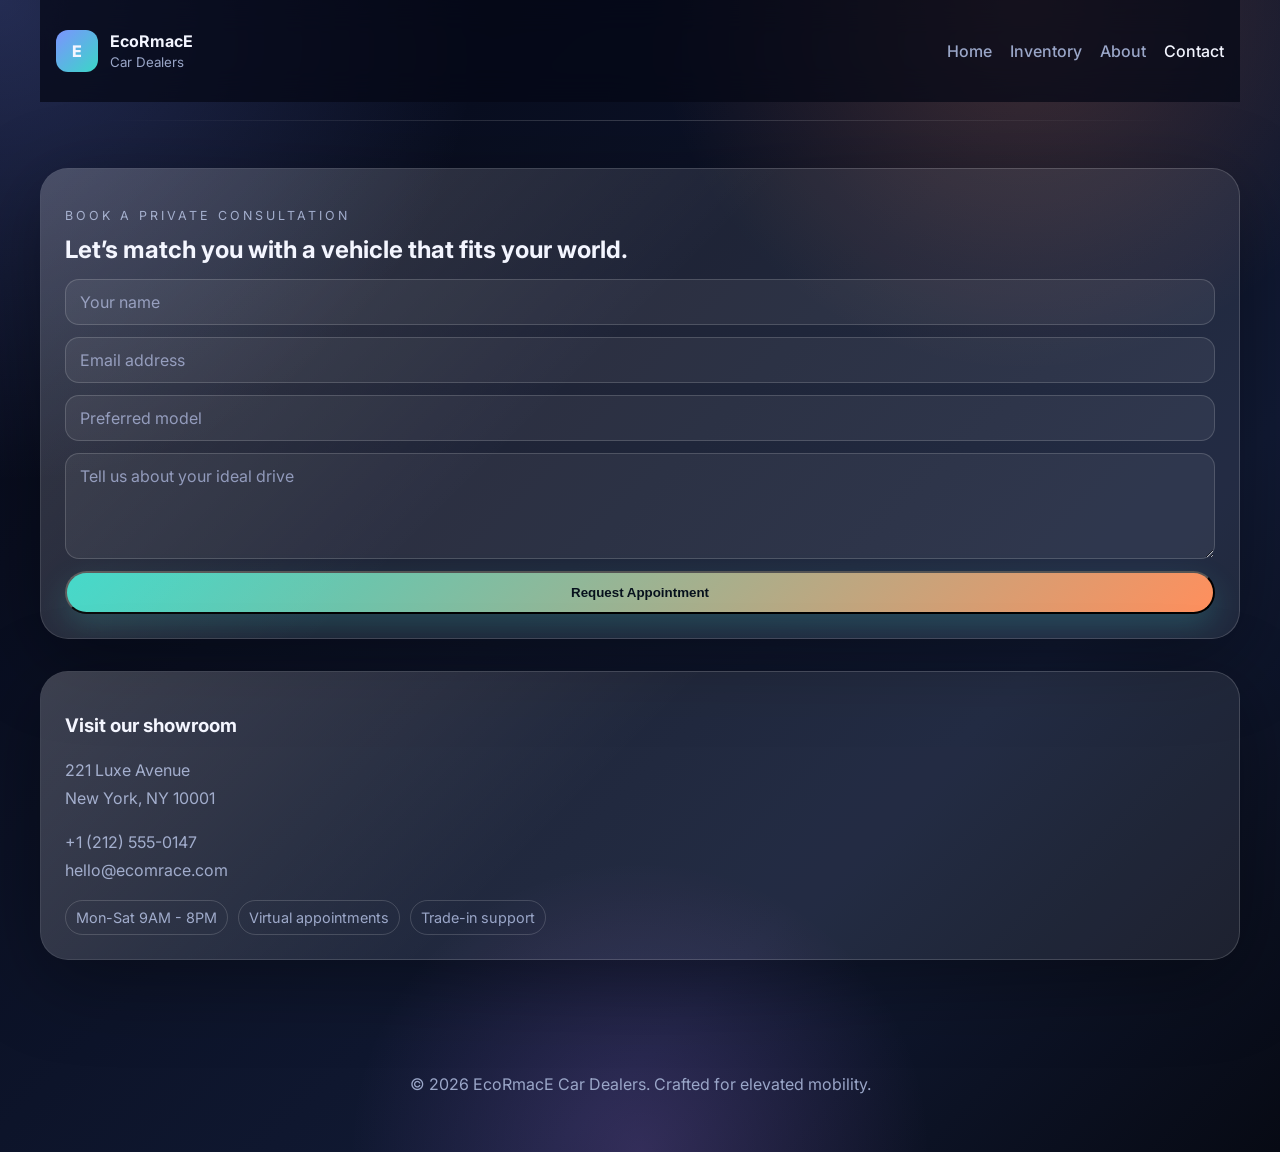
<file: contact.html>
<!DOCTYPE html>
<html lang="en">
  <head>
    <meta charset="UTF-8" />
    <meta name="viewport" content="width=device-width, initial-scale=1.0" />
    <title>Contact | EcoRmacE Car Dealers</title>
    <link rel="preconnect" href="https://fonts.googleapis.com" />
    <link rel="preconnect" href="https://fonts.gstatic.com" crossorigin />
    <link href="https://fonts.googleapis.com/css2?family=Inter:wght@400;500;600;700;800&display=swap" rel="stylesheet" />
    <link rel="stylesheet" href="styles.css" />
  </head>
  <body>
    <div class="page-shell">
      <header class="topbar">
        <a href="index.html" class="brand">
          <span class="brand-mark">E</span>
          <span>
            <strong>EcoRmacE</strong>
            <small>Car Dealers</small>
          </span>
        </a>
        <button class="nav-toggle" aria-label="Open menu">
          <span></span><span></span><span></span>
        </button>
        <nav class="nav-links">
          <a href="index.html">Home</a>
          <a href="inventory.html">Inventory</a>
          <a href="about.html">About</a>
          <a href="contact.html" class="active">Contact</a>
        </nav>
      </header>

      <main>
        <section class="section reveal contact-layout">
          <div class="card form-card">
            <p class="eyebrow">Book a private consultation</p>
            <h2>Let’s match you with a vehicle that fits your world.</h2>
            <form>
              <input type="text" placeholder="Your name" />
              <input type="email" placeholder="Email address" />
              <input type="text" placeholder="Preferred model" />
              <textarea rows="4" placeholder="Tell us about your ideal drive"></textarea>
              <button class="btn btn-primary" type="submit">Request Appointment</button>
            </form>
          </div>
          <div class="card contact-card">
            <h3>Visit our showroom</h3>
            <p>221 Luxe Avenue<br />New York, NY 10001</p>
            <p>+1 (212) 555-0147<br />hello@ecomrace.com</p>
            <div class="contact-badges">
              <span>Mon-Sat 9AM - 8PM</span>
              <span>Virtual appointments</span>
              <span>Trade-in support</span>
            </div>
          </div>
        </section>
      </main>

      <footer class="footer">
        <p>© 2026 EcoRmacE Car Dealers. Crafted for elevated mobility.</p>
      </footer>
    </div>

    <script src="script.js"></script>
  </body>
</html>
</file>
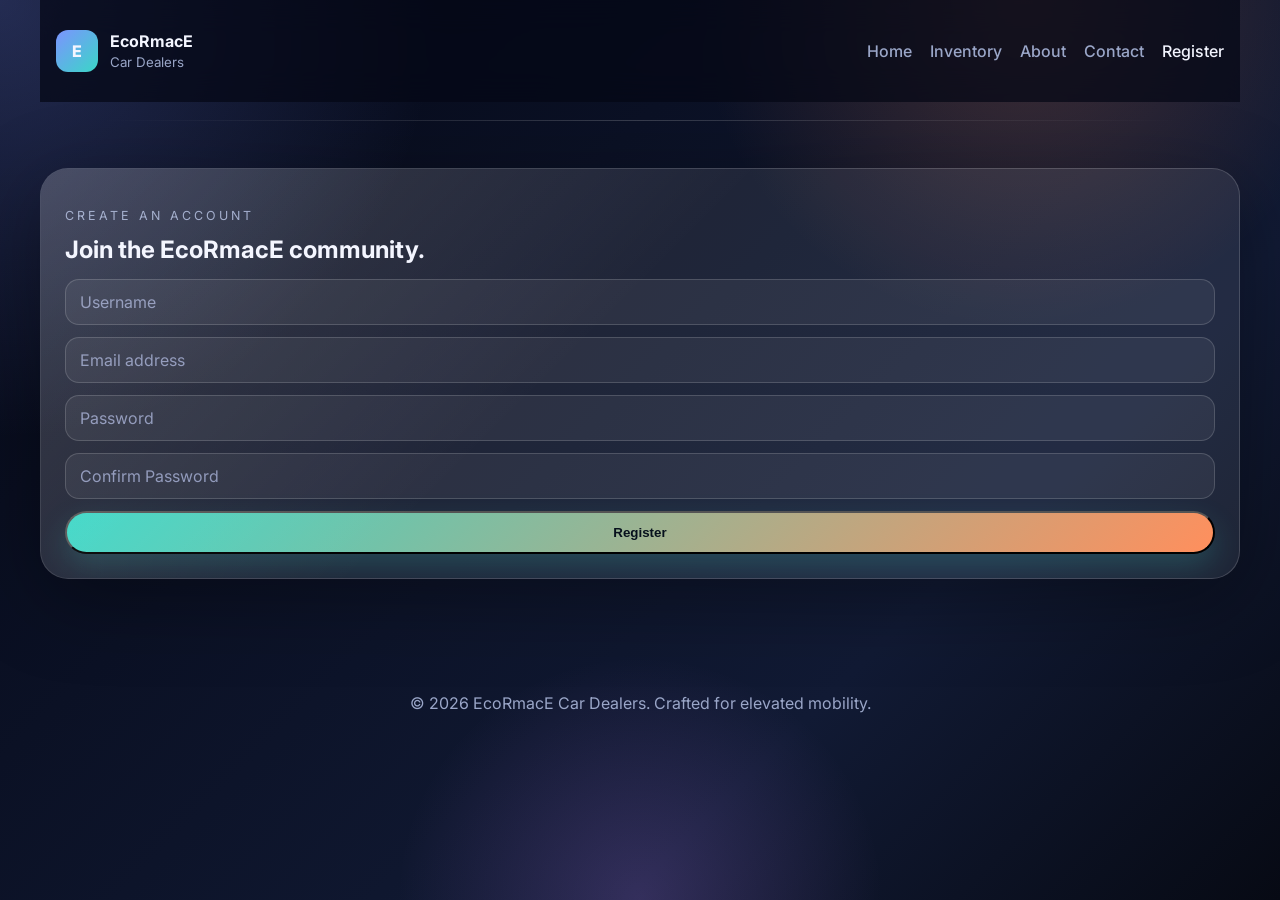
<file: register.html>
<!DOCTYPE html>
<html lang="en">
  <head>
    <meta charset="UTF-8" />
    <meta name="viewport" content="width=device-width, initial-scale=1.0" />
    <title>Register | EcoRmacE Car Dealers</title>
    <link rel="preconnect" href="https://fonts.googleapis.com" />
    <link rel="preconnect" href="https://fonts.gstatic.com" crossorigin />
    <link href="https://fonts.googleapis.com/css2?family=Inter:wght@400;500;600;700;800&display=swap" rel="stylesheet" />
    <link rel="stylesheet" href="styles.css" />
  </head>
  <body>
    <div class="page-shell">
      <header class="topbar">
        <a href="index.html" class="brand">
          <span class="brand-mark">E</span>
          <span>
            <strong>EcoRmacE</strong>
            <small>Car Dealers</small>
          </span>
        </a>
        <button class="nav-toggle" aria-label="Open menu">
          <span></span><span></span><span></span>
        </button>
        <nav class="nav-links">
          <a href="index.html">Home</a>
          <a href="inventory.html">Inventory</a>
          <a href="about.html">About</a>
          <a href="contact.html">Contact</a>
          <a href="register.html" class="active">Register</a>
        </nav>
      </header>

      <main>
        <section class="section reveal">
          <div class="card form-card">
            <p class="eyebrow">Create an account</p>
            <h2>Join the EcoRmacE community.</h2>
            <form>
              <input type="text" placeholder="Username" />
              <input type="email" placeholder="Email address" />
              <input type="password" placeholder="Password" />
              <input type="password" placeholder="Confirm Password" />
              <button class="btn btn-primary" type="submit">Register</button>
            </form>
          </div>
        </section>
      </main>

      <footer class="footer">
        <p>© 2026 EcoRmacE Car Dealers. Crafted for elevated mobility.</p>
      </footer>
    </div>

    <script src="script.js"></script>
  </body>
</html>
</file>
<file: styles.css>
:root {
  --bg: #050816;
  --bg-soft: #0d1327;
  --text: #f3f5ff;
  --muted: #9aa6c8;
  --accent: #7c93ff;
  --accent-2: #3ad7c7;
  --accent-3: #ff8f5d;
  --accent-4: #c084ff;
  --card: rgba(255, 255, 255, 0.08);
  --border: rgba(255, 255, 255, 0.16);
  --shadow: 0 20px 80px rgba(0, 0, 0, 0.35);
}

* {
  box-sizing: border-box;
}

html {
  scroll-behavior: smooth;
}

body {
  margin: 0;
  font-family: 'Inter', sans-serif;
  background:
    radial-gradient(circle at top left, rgba(124, 147, 255, 0.26), transparent 28%),
    radial-gradient(circle at 80% 0%, rgba(255, 143, 93, 0.22), transparent 24%),
    radial-gradient(circle at 50% 100%, rgba(192, 132, 255, 0.2), transparent 22%),
    linear-gradient(135deg, var(--bg), #111a34 70%, #070a14);
  color: var(--text);
  min-height: 100vh;
}

img {
  max-width: 100%;
  display: block;
}

.page-shell {
  width: min(1200px, calc(100% - 32px));
  margin: 0 auto;
  padding-bottom: 32px;
}

.topbar {
  display: flex;
  align-items: center;
  justify-content: space-between;
  padding: 30px 16px;
  position: sticky;
  top: 0;
  z-index: 20;
  backdrop-filter: blur(16px);
  background: rgba(5, 8, 22, 0.72);
}

.brand {
  display: flex;
  align-items: center;
  gap: 12px;
  color: var(--text);
  text-decoration: none;
}

.brand-mark {
  width: 42px;
  height: 42px;
  display: grid;
  place-items: center;
  border-radius: 12px;
  background: linear-gradient(135deg, var(--accent), var(--accent-2));
  font-weight: 800;
}

.brand strong {
  display: block;
}

.brand small {
  color: var(--muted);
}

.nav-links {
  display: flex;
  gap: 18px;
}

.nav-links a {
  color: var(--muted);
  text-decoration: none;
  font-weight: 500;
  transition: color 0.25s ease;
}

.nav-links a:hover,
.nav-links a.active {
  color: var(--text);
}

.nav-toggle {
  display: none;
  background: transparent;
  border: 0;
  padding: 6px;
}

.nav-toggle span {
  display: block;
  width: 24px;
  height: 2px;
  background: var(--text);
  margin: 4px 0;
}

.hero,
.page-hero,
.detail-hero,
.contact-layout {
  padding: 28px 0 58px;
}

.contact-layout {
  display: grid;
  gap: 32px;
}

.hero {
  display: grid;
  grid-template-columns: 1.15fr 0.85fr;
  gap: 32px;
  align-items: center;
  min-height: 78vh;
}

.eyebrow {
  text-transform: uppercase;
  letter-spacing: 0.24em;
  font-size: 0.78rem;
  color: var(--accent-2);
  margin-bottom: 10px;
}

.hero h1,
.page-hero h1,
.detail-side h1,
.section h2 {
  line-height: 1.05;
  margin: 0 0 16px;
}

.hero h1 {
  font-size: clamp(2.2rem, 4vw, 4.1rem);
}

.hero-text,
.page-hero p,
.split-copy p,
.card p,
.form-card p,
.contact-card p {
  color: var(--muted);
  line-height: 1.75;
}

.hero-actions {
  display: flex;
  gap: 14px;
  margin: 24px 0 28px;
  flex-wrap: wrap;
}

.btn {
  display: inline-flex;
  align-items: center;
  justify-content: center;
  padding: 12px 18px;
  border-radius: 999px;
  text-decoration: none;
  font-weight: 700;
  transition: transform 0.25s ease, box-shadow 0.25s ease;
}

.btn:hover {
  transform: translateY(-2px);
}

.btn-primary {
  color: #07111d;
  background: linear-gradient(135deg, var(--accent-2), var(--accent-3));
  box-shadow: 0 12px 30px rgba(58, 215, 199, 0.2);
}

.btn-secondary {
  color: var(--text);
  border: 1px solid var(--border);
  background: rgba(255, 255, 255, 0.04);
}

.btn-secondary:hover {
  border-color: rgba(255, 143, 93, 0.45);
  box-shadow: inset 0 0 0 1px rgba(255, 143, 93, 0.16);
}

.hero-points {
  display: flex;
  gap: 20px;
  flex-wrap: wrap;
}

.hero-points div {
  padding: 12px 14px;
  border: 1px solid var(--border);
  border-radius: 16px;
  background: rgba(255, 255, 255, 0.04);
}

.hero-points div:nth-child(2n) {
  border-color: rgba(255, 143, 93, 0.3);
  background: linear-gradient(135deg, rgba(255, 143, 93, 0.12), rgba(255, 255, 255, 0.04));
}

.hero-points div:nth-child(3n) {
  border-color: rgba(192, 132, 255, 0.3);
  background: linear-gradient(135deg, rgba(192, 132, 255, 0.14), rgba(255, 255, 255, 0.04));
}

.hero-points strong {
  display: block;
  font-size: 1.1rem;
}

.hero-points span {
  color: var(--muted);
  font-size: 0.9rem;
}

.hero-card,
.card,
.image-panel,
.form-card,
.contact-card {
  border: 1px solid var(--border);
  background: var(--card);
  box-shadow: var(--shadow);
  border-radius: 28px;
  overflow: hidden;
  position: relative;
}

.hero-slider {
  min-height: 520px;
}

.hero-slide {
  position: absolute;
  inset: 0;
  opacity: 0;
  transition: opacity 0.8s ease;
}

.hero-slide.active {
  opacity: 1;
}

.hero-slide img {
  width: 100%;
  height: 100%;
  object-fit: cover;
}

.hero-card::before,
.card::before {
  content: '';
  position: absolute;
  inset: 0;
  background: linear-gradient(135deg, rgba(255,255,255,0.14), transparent 45%);
  pointer-events: none;
}

.hero-card img,
.vehicle-card img,
.image-panel img,
.detail-main img {
  width: 100%;
  height: 100%;
  object-fit: cover;
}

.floating-card {
  position: absolute;
  left: 20px;
  bottom: 20px;
  padding: 16px;
  border-radius: 18px;
  background: rgba(7, 10, 24, 0.7);
  backdrop-filter: blur(20px);
  border: 1px solid rgba(255,255,255,0.12);
}

.floating-card p {
  margin: 0 0 6px;
  font-size: 0.82rem;
  text-transform: uppercase;
  letter-spacing: 0.2em;
  color: var(--accent-2);
}

.floating-card h3 {
  margin: 0 0 4px;
}

.floating-card span {
  color: var(--muted);
  font-size: 0.9rem;
}

.section {
  padding: 48px 0 56px;
  margin: 18px 0;
  position: relative;
}

.section::before {
  content: '';
  position: absolute;
  left: 50%;
  top: 0;
  transform: translateX(-50%);
  width: min(100%, 1080px);
  height: 1px;
  background: linear-gradient(90deg, transparent, rgba(255,255,255,0.18), transparent);
}

.section-heading {
  margin-bottom: 48px;
  padding-bottom: 8px;
}

.section-heading.spaced {
  display: flex;
  justify-content: space-between;
  align-items: end;
  gap: 16px;
}

.text-link {
  color: var(--accent-2);
  text-decoration: none;
  font-weight: 600;
}

.feature-grid,
.inventory-grid,
.spec-grid,
.values-grid {
  display: grid;
  grid-template-columns: repeat(3, minmax(0, 1fr));
  gap: 20px;
}

.feature-card,
.spec-card,
.vehicle-card,
.form-card,
.contact-card {
  transition: transform 0.25s ease, border-color 0.25s ease;
}

.feature-card:hover,
.spec-card:hover,
.vehicle-card:hover,
.form-card:hover,
.contact-card:hover {
  transform: translateY(-4px);
  border-color: rgba(124, 147, 255, 0.4);
}

.feature-card {
  padding: 20px;
}
.spec-card {
  padding: 20px;
}
.vehicle-card {
  padding: 0;
}
.contact-card {
  padding: 20px;
}

.card-content {
  padding: 20px 20px 22px;
}

.feature-card:nth-child(2n) {
  background: linear-gradient(135deg, rgba(255, 143, 93, 0.16), rgba(255, 255, 255, 0.06));
}

.feature-card:nth-child(3n) {
  background: linear-gradient(135deg, rgba(192, 132, 255, 0.16), rgba(255, 255, 255, 0.06));
}

.spec-card:nth-child(2n) {
  background: linear-gradient(135deg, rgba(58, 215, 199, 0.16), rgba(255, 255, 255, 0.06));
}

.spec-card:nth-child(3n) {
  background: linear-gradient(135deg, rgba(255, 143, 93, 0.16), rgba(255, 255, 255, 0.06));
}

.card-topline {
  display: flex;
  justify-content: space-between;
  gap: 12px;
  align-items: center;
  margin-bottom: 8px;
}

.card-topline span {
  font-weight: 700;
  color: var(--accent-2);
}

.vehicle-card img {
  height: 220px;
}
.vehicle-link {
  text-decoration: none;
  color: inherit;
  display: block;
  transition: transform 0.25s ease, border-color 0.25s ease;
}

.vehicle-link:hover {
  transform: translateY(-4px);
  border-color: rgba(124, 147, 255, 0.5);
}
.split-section {
  display: grid;
  grid-template-columns: 1fr 1fr;
  gap: 24px;
  align-items: center;
}

.check-list {
  padding: 0;
  margin: 16px 0 0;
  list-style: none;
}

.check-list li {
  padding: 8px 0;
  color: var(--muted);
}

.check-list li::before {
  content: '✓';
  color: var(--accent-2);
  margin-right: 8px;
}

.page-hero {
  text-align: center;
  padding-top: 42px;
  padding-bottom: 44px;
}

.page-hero h1 {
  font-size: clamp(2rem, 3.5vw, 3rem);
}

.filter-row {
  display: flex;
  gap: 12px;
  flex-wrap: wrap;
  margin-bottom: 18px;
}

.chip {
  padding: 8px 14px;
  border: 1px solid var(--border);
  border-radius: 999px;
  color: var(--muted);
  background: rgba(255,255,255,0.04);
}

.chip.active {
  color: var(--text);
  background: linear-gradient(135deg, rgba(124, 147, 255, 0.28), rgba(255, 143, 93, 0.18));
}

.detail-hero {
  display: grid;
  grid-template-columns: 1.15fr 0.85fr;
  gap: 24px;
  align-items: stretch;
}

.detail-main img {
  height: 100%;
  min-height: 420px;
  border-radius: 28px;
}

.detail-side {
  padding: 24px;
}

.price {
  font-size: 1.7rem;
  font-weight: 700;
  color: var(--accent-2);
}

.detail-list {
  list-style: none;
  padding: 0;
  margin: 14px 0 20px;
}

.detail-list li {
  padding: 8px 0;
  border-bottom: 1px solid rgba(255,255,255,0.1);
  color: var(--muted);
}

.gallery-grid {
  display: grid;
  grid-template-columns: repeat(3, minmax(0, 1fr));
  gap: 16px;
}

.gallery-grid img {
  border-radius: 24px;
  height: 240px;
  object-fit: cover;
  border: 1px solid var(--border);
}

.form-card,
.contact-card {
  padding: 24px;
}

form {
  display: grid;
  gap: 12px;
  margin-top: 16px;
}

input,
textarea {
  width: 100%;
  border: 1px solid var(--border);
  background: rgba(255,255,255,0.06);
  color: var(--text);
  padding: 12px 14px;
  border-radius: 14px;
  font: inherit;
}

input::placeholder,
textarea::placeholder {
  color: #8c95b8;
}

.contact-badges {
  display: flex;
  flex-wrap: wrap;
  gap: 10px;
  margin-top: 14px;
}

.contact-badges span {
  border: 1px solid var(--border);
  border-radius: 999px;
  padding: 8px 10px;
  color: var(--muted);
  font-size: 0.9rem;
}

.footer {
  padding: 24px 0 10px;
  color: var(--muted);
  text-align: center;
}

.reveal {
  opacity: 0;
  transform: translateY(26px);
  transition: opacity 0.7s ease, transform 0.7s ease;
}

.reveal.visible {
  opacity: 1;
  transform: translateY(0);
}

@media (max-width: 900px) {
  .hero,
  .detail-hero,
  .split-section,
  .contact-layout,
  .feature-grid,
  .inventory-grid,
  .spec-grid,
  .values-grid,
  .gallery-grid {
    grid-template-columns: 1fr;
  }

  .hero {
    min-height: auto;
  }
}

@media (max-width: 720px) {
  .topbar {
    flex-wrap: wrap;
    gap: 10px;
  }

  .nav-toggle {
    display: inline-block;
  }

  .nav-links {
    display: none;
    width: 100%;
    flex-direction: column;
    padding: 8px 0 0;
  }

  .nav-links.open {
    display: flex;
  }

  .section-heading.spaced {
    flex-direction: column;
    align-items: start;
  }
}
</file>
